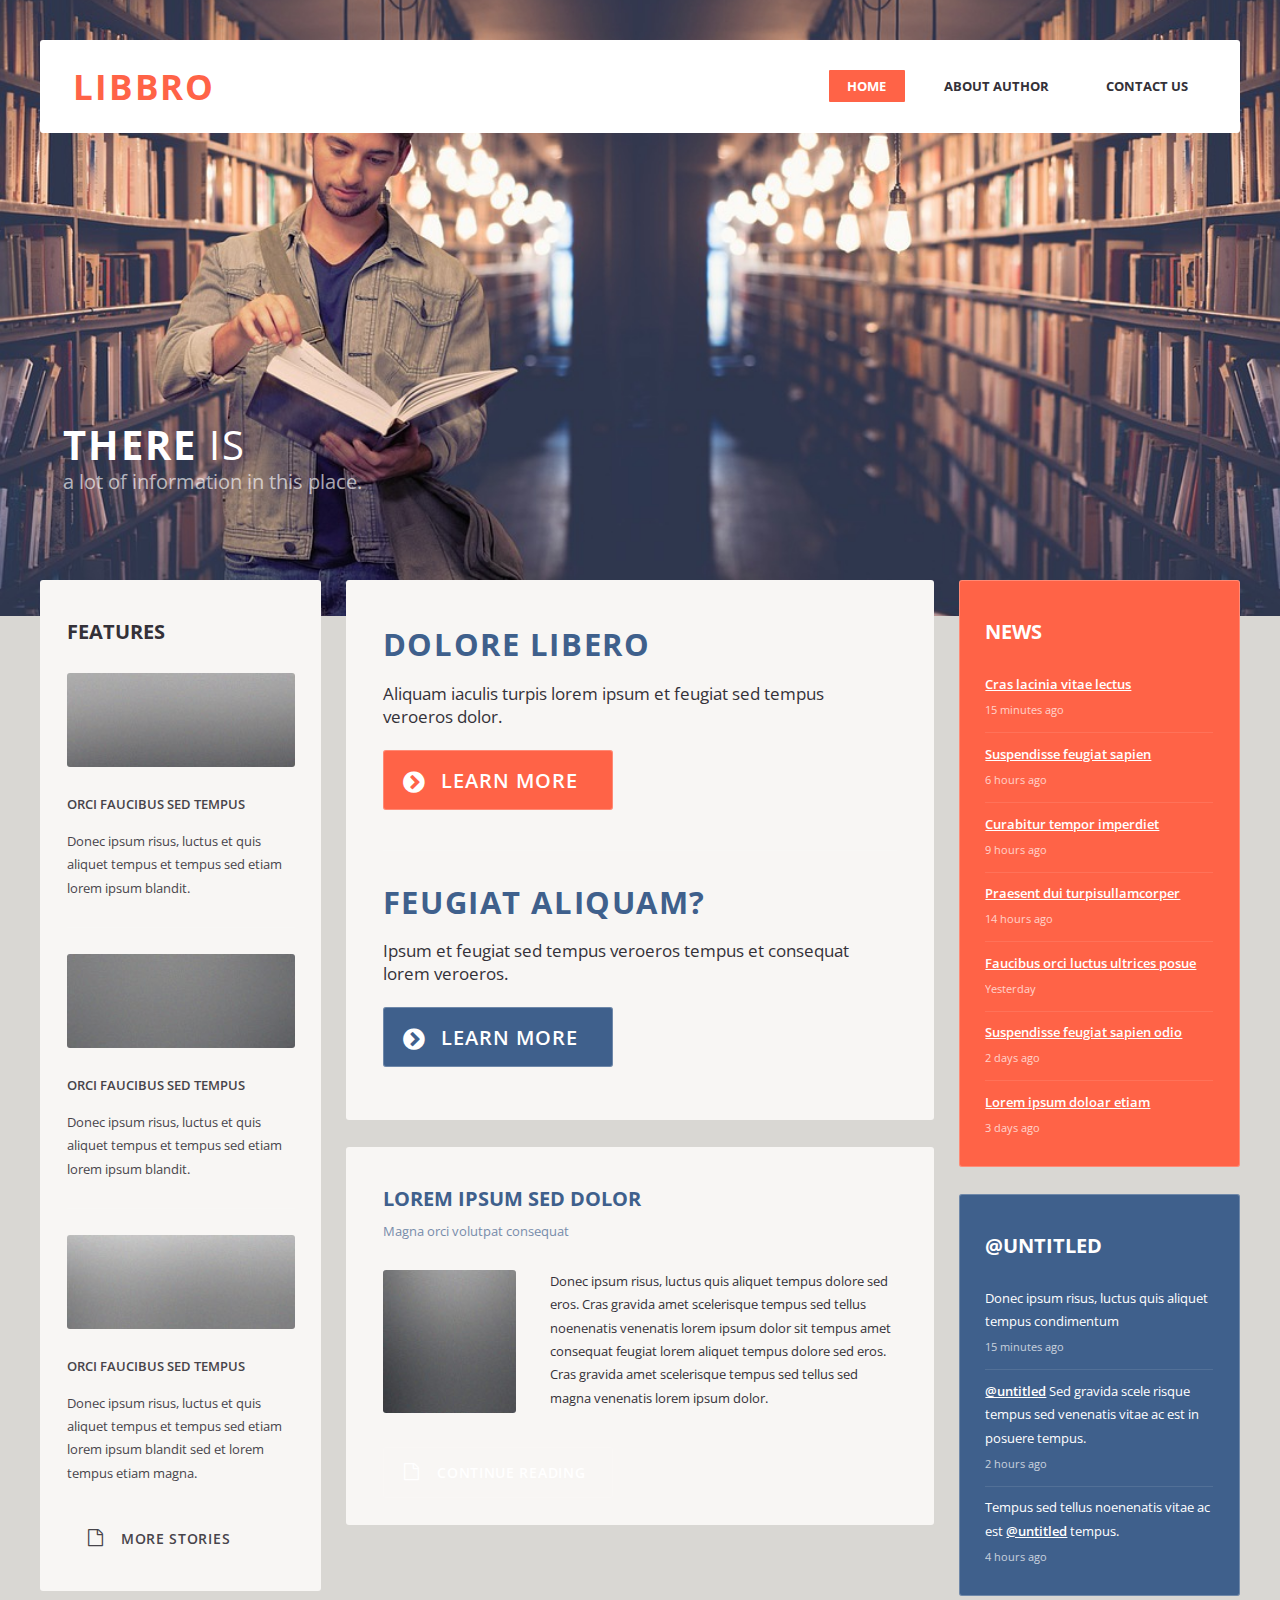
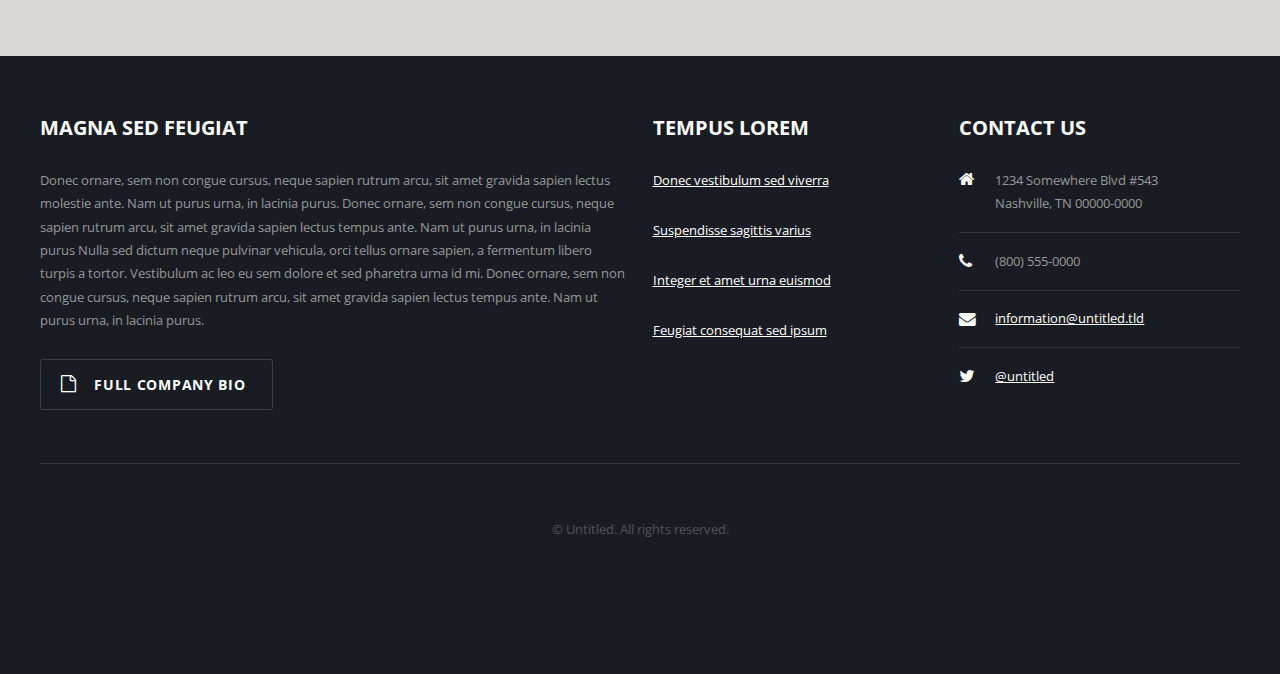
<file: index.html>
<!DOCTYPE HTML>
<!--
	Beyond by Pixelarity
	pixelarity.com @pixelarity
	License: pixelarity.com/license
-->
<html>
	<head>
		<title>LibBro</title>
		<meta charset="utf-8" />
		<meta name="viewport" content="width=device-width, initial-scale=1" />
		<!--[if lte IE 8]><script src="assets/js/ie/html5shiv.js"></script><![endif]-->
		<link rel="stylesheet" href="assets/css/main.css" />
		<!--[if lte IE 8]><link rel="stylesheet" href="assets/css/ie8.css" /><![endif]-->
	</head>
	<body class="homepage">
		<div id="page-wrapper">

			<!-- Header Wrapper -->
				<div id="header-wrapper">
					<div class="container">
						<div class="row">
							<div class="12u">

								<!-- Header -->
									<header id="header">

										<!-- Logo -->
											<h1><a href="index.html" id="logo">LibBro</a></h1>

										<!-- Nav -->
											<nav id="nav">
												<ul>
													<li class="current_page_item"><a href="index.html">Home</a></li>
													<li>
														<a href="about.html" class="arrow">About author</a></li>
													<li>
														<a href="contact.html" class="arrow">Contact us</a>
													</li>

									</header>

								<!-- Banner -->
									<div id="banner">
										<div class="caption">
											<h2>There <span> is</span></h2>
											<p>a lot of information in this place.</p>
										</div>
									</div>

							</div>
						</div>
					</div>
				</div>

			<!-- Main Wrapper -->
				<div id="main-wrapper">
					<div class="container">
						<div class="row">
							<div class="12u">
								<div id="main">
									<div class="row">
										<div class="3u 12u(mobile)">
										<div id="sidebar1">

											<section class="box features">
												<h2>Features</h2>
												<article>
													<a href="#" class="image full"><img src="images/pic02.jpg" alt="" /></a>
													<h3><a href="#">Orci faucibus sed tempus</a></h3>
													<p>Donec ipsum risus, luctus et quis aliquet tempus et tempus sed etiam lorem ipsum blandit.</p>
												</article>
												<article>
													<a href="#" class="image full"><img src="images/pic03.jpg" alt="" /></a>
													<h3><a href="#">Orci faucibus sed tempus</a></h3>
													<p>Donec ipsum risus, luctus et quis aliquet tempus et tempus sed etiam lorem ipsum blandit.</p>
												</article>
												<article>
													<a href="#" class="image full"><img src="images/pic04.jpg" alt="" /></a>
													<h3><a href="#">Orci faucibus sed tempus</a></h3>
													<p>Donec ipsum risus, luctus et quis aliquet tempus et tempus sed etiam lorem ipsum blandit
													sed et lorem tempus etiam magna.</p>
												</article>
												<a href="#" class="button icon fa-file-o">More Stories</a>
											</section>

										</div>

									</div>

										<div class="6u 12u(mobile)">



											
											<!-- Content -->
												<div id="content">

													<section class="box cta">
														<section>
															<h2>Dolore Libero</h2>
															<p>Aliquam iaculis turpis lorem ipsum et feugiat sed tempus veroeros dolor.</p>
															<a href="#" class="bigbutton style1 icon fa-chevron-circle-right">Learn More</a>
														</section>
														<section>
															<h2>Feugiat aliquam?</h2>
															<p>Ipsum et feugiat sed tempus veroeros tempus et consequat lorem veroeros.</p>
															<a href="#" class="bigbutton style2 icon fa-chevron-circle-right">Learn More</a>
														</section>
													</section>

													<article class="box post">
														<header>
															<h2>Lorem ipsum sed dolor</h2>
															<span class="byline">Magna orci volutpat consequat</span>
														</header>
														<a href="#" class="image left"><img src="images/pic01.jpg" alt="" /></a>
														<p>Donec ipsum risus, luctus quis aliquet tempus dolore sed eros. Cras gravida
														amet scelerisque tempus sed tellus noenenatis venenatis lorem ipsum dolor sit
														tempus amet consequat feugiat lorem aliquet tempus dolore sed eros. Cras gravida
														amet scelerisque tempus sed tellus sed magna venenatis lorem ipsum dolor.</p>
														<footer>
															<a href="#" class="button icon fa-file-o">Continue reading</a>
														</footer>
													</article>

												</div>

										</div>
										<div class="3u 12u(mobile)">

											<!-- Sidebar 1 -->
												<div id="sidebar2">

													<section class="box style1">
														<h2>News</h2>
														<ul class="style2">
															<li>
																<a href="#">Cras lacinia vitae lectus</a>
																<span class="timestamp">15 minutes ago</span>
															</li>
															<li>
																<a href="#">Suspendisse feugiat sapien</a>
																<span class="timestamp">6 hours ago</span>
															</li>
															<li>
																<a href="#">Curabitur tempor imperdiet</a>
																<span class="timestamp">9 hours ago</span>
															</li>
															<li>
																<a href="#">Praesent dui turpisullamcorper</a>
																<span class="timestamp">14 hours ago</span>
															</li>
															<li>
																<a href="#">Faucibus orci luctus ultrices posue</a>
																<span class="timestamp">Yesterday</span>
															</li>
															<li>
																<a href="#">Suspendisse feugiat sapien odio</a>
																<span class="timestamp">2 days ago</span>
															</li>
															<li>
																<a href="#">Lorem ipsum doloar etiam</a>
																<span class="timestamp">3 days ago</span>
															</li>
														</ul>
													</section>

													<section class="box style2">
														<h2>@untitled</h2>
														<ul class="style2">
															<li>
																<article>
																	<p>Donec ipsum risus, luctus quis aliquet tempus condimentum</p>
																	<span class="timestamp">15 minutes ago</span>
																</article>
															</li>
															<li>
																<article>
																	<p><a href="#">@untitled</a> Sed gravida scele risque tempus sed venenatis vitae ac est in posuere tempus.</p>
																	<span class="timestamp">2 hours ago</span>
																</article>
															</li>
															<li>
																<article>
																	<p>Tempus sed tellus noenenatis vitae ac est <a href="#">@untitled</a> tempus.</p>
																	<span class="timestamp">4 hours ago</span>
																</article>
															</li>
														</ul>
													</section>

												</div>

										</div>
									</div>
								</div>
							</div>
						</div>
					</div>
				</div>

			<!-- Footer Wrapper -->
				<div id="footer-wrapper">
					<div class="container">
						<div class="row">
							<div class="12u">

								<!-- Footer -->
									<footer id="footer">
										<div class="row">
											<div class="6u 12u(mobile)">

												<section>
													<h2>Magna sed feugiat</h2>
													<p>Donec ornare, sem non congue cursus, neque sapien rutrum arcu, sit amet
													gravida sapien lectus molestie ante. Nam ut purus urna, in lacinia purus.
													Donec ornare, sem non congue cursus, neque sapien rutrum arcu, sit amet
													gravida sapien lectus tempus ante. Nam ut purus urna, in lacinia purus
													Nulla sed dictum neque pulvinar vehicula, orci tellus ornare sapien, a fermentum
													libero turpis a tortor. Vestibulum ac leo eu sem dolore et sed pharetra urna id mi.
													Donec ornare, sem non congue cursus, neque sapien rutrum arcu, sit amet
													gravida sapien lectus tempus ante. Nam ut purus urna, in lacinia purus.</p>
													<a href="#" class="button icon fa-file-o">Full Company Bio</a>
												</section>

											</div>
											<div class="3u 12u(mobile)">

												<section>
													<h2>Tempus lorem</h2>
													<ul class="style3">
														<li>
															<a href="#">Donec vestibulum sed viverra</a>
														</li>
														<li>
															<a href="#">Suspendisse sagittis varius</a>
														</li>
														<li>
															<a href="#">Integer et amet urna euismod</a>
														</li>
														<li>
															<a href="#">Feugiat consequat sed ipsum</a>
														</li>
													</ul>
												</section>

											</div>
											<div class="3u 12u(mobile)">

												<section>
													<h2>Contact us</h2>
													<ul class="contact">
														<li class="icon fa-home">
															1234 Somewhere Blvd #543<br />
															Nashville, TN 00000-0000
														</li>
														<li class="icon fa-phone">
															(800) 555-0000
														</li>
														<li class="icon fa-envelope">
															<a href="#">information@untitled.tld</a>
														</li>
														<li class="icon fa-twitter">
															<a href="#">@untitled</a>
														</li>
													</ul>
												</section>

											</div>
										</div>
									</footer>

								<!-- Copyright -->
									<div id="copyright">
										&copy; Untitled. All rights reserved.
									</div>

							</div>
						</div>
					</div>
				</div>

		</div>

		<!-- Scripts -->
			<script src="assets/js/jquery.min.js"></script>
			<script src="assets/js/jquery.dropotron.min.js"></script>
			<script src="assets/js/skel.min.js"></script>
			<script src="assets/js/skel-viewport.min.js"></script>
			<script src="assets/js/util.js"></script>
			<!--[if lte IE 8]><script src="assets/js/ie/respond.min.js"></script><![endif]-->
			<script src="assets/js/main.js"></script>

	</body>
</html>
</file>
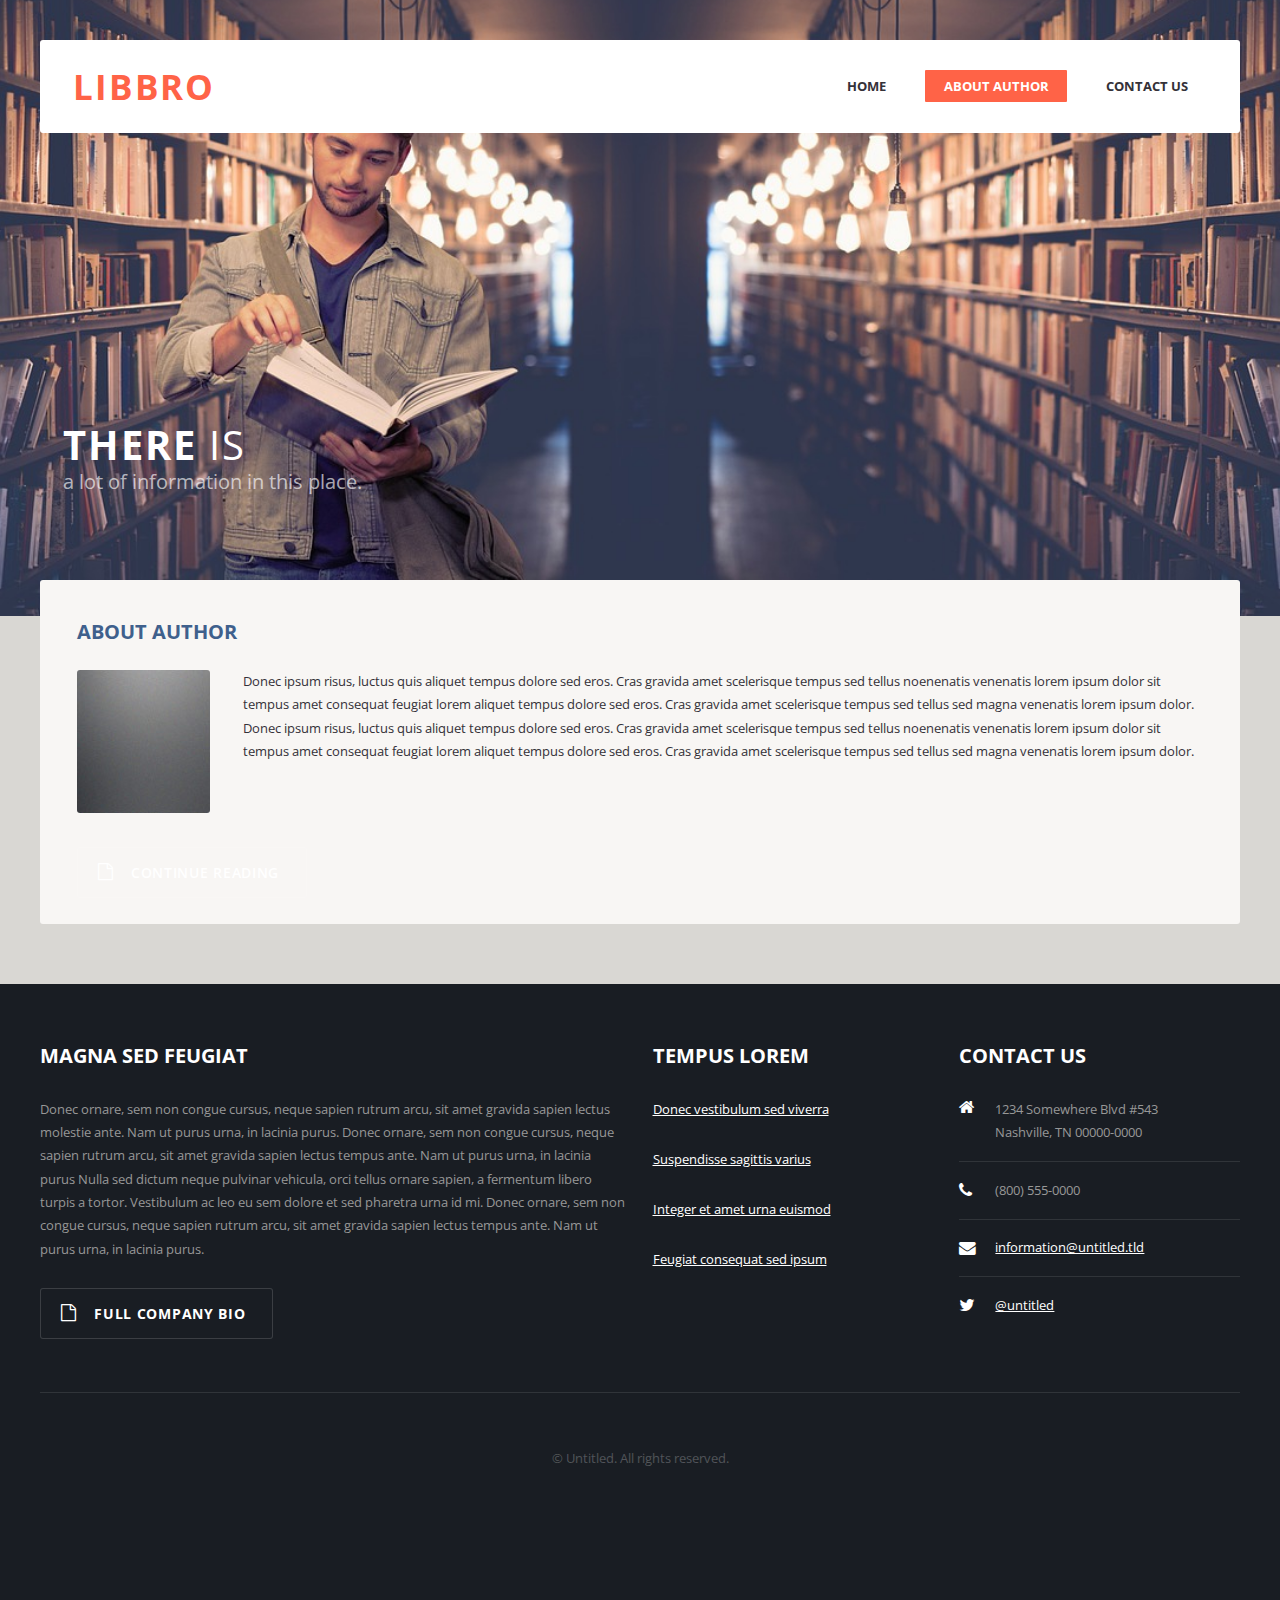
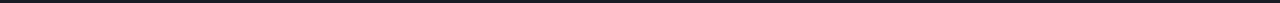
<file: about.html>
<!DOCTYPE HTML>
<!--
	Beyond by Pixelarity
	pixelarity.com @pixelarity
	License: pixelarity.com/license
-->
<html>
	<head>
		<title>LibBro</title>
		<meta charset="utf-8" />
		<meta name="viewport" content="width=device-width, initial-scale=1" />
		<!--[if lte IE 8]><script src="assets/js/ie/html5shiv.js"></script><![endif]-->
		<link rel="stylesheet" href="assets/css/main.css" />
		<!--[if lte IE 8]><link rel="stylesheet" href="assets/css/ie8.css" /><![endif]-->
	</head>
	<body class="homepage">
		<div id="page-wrapper">

			<!-- Header Wrapper -->
				<div id="header-wrapper">
					<div class="container">
						<div class="row">
							<div class="12u">

								<!-- Header -->
									<header id="header">

										<!-- Logo -->
											<h1><a href="index.html" id="logo">LibBro</a></h1>

										<!-- Nav -->
											<nav id="nav">
												<ul>
													<li><a href="index.html" class="arrow">Home</a></li>
													<li class="current_page_item">
														<a href="about.html">About author</a></li>
													<li>
														<a href="contact.html" class="arrow">Contact us</a>
													</li>
									</header>

								<!-- Banner -->
									<div id="banner">
										<div class="caption">
											<h2>There <span> is</span></h2>
											<p>a lot of information in this place.</p>
										</div>
									</div>

							</div>
						</div>
					</div>
				</div>

			<!-- Main Wrapper -->
				<div id="main-wrapper">
					<div class="container">
						<div class="row">
							<div class="12u">
								<div id="main">
									<div class="row">
											<!-- Content -->
												<div id="content">

	

													<article class="box post">
														<header>
															<h2>About author</h2>
														</header>
														<a href="#" class="image left"><img src="images/pic01.jpg" alt="" /></a>
														<p>Donec ipsum risus, luctus quis aliquet tempus dolore sed eros. Cras gravida
														amet scelerisque tempus sed tellus noenenatis venenatis lorem ipsum dolor sit
														tempus amet consequat feugiat lorem aliquet tempus dolore sed eros. Cras gravida
														amet scelerisque tempus sed tellus sed magna venenatis lorem ipsum dolor.
														Donec ipsum risus, luctus quis aliquet tempus dolore sed eros. Cras gravida
														amet scelerisque tempus sed tellus noenenatis venenatis lorem ipsum dolor sit
														tempus amet consequat feugiat lorem aliquet tempus dolore sed eros. Cras gravida
														amet scelerisque tempus sed tellus sed magna venenatis lorem ipsum dolor.</p>
														
														<footer>
															<a href="#" class="button icon fa-file-o">Continue reading</a>
														</footer>
													</article>
												</div>
										</div>
									</div>
								</div>
							</div>
						</div>
					</div>
				</div>

			<!-- Footer Wrapper -->
				<div id="footer-wrapper">
					<div class="container">
						<div class="row">
							<div class="12u">

								<!-- Footer -->
									<footer id="footer">
										<div class="row">
											<div class="6u 12u(mobile)">

												<section>
													<h2>Magna sed feugiat</h2>
													<p>Donec ornare, sem non congue cursus, neque sapien rutrum arcu, sit amet
													gravida sapien lectus molestie ante. Nam ut purus urna, in lacinia purus.
													Donec ornare, sem non congue cursus, neque sapien rutrum arcu, sit amet
													gravida sapien lectus tempus ante. Nam ut purus urna, in lacinia purus
													Nulla sed dictum neque pulvinar vehicula, orci tellus ornare sapien, a fermentum
													libero turpis a tortor. Vestibulum ac leo eu sem dolore et sed pharetra urna id mi.
													Donec ornare, sem non congue cursus, neque sapien rutrum arcu, sit amet
													gravida sapien lectus tempus ante. Nam ut purus urna, in lacinia purus.</p>
													<a href="#" class="button icon fa-file-o">Full Company Bio</a>
												</section>

											</div>
											<div class="3u 12u(mobile)">

												<section>
													<h2>Tempus lorem</h2>
													<ul class="style3">
														<li>
															<a href="#">Donec vestibulum sed viverra</a>
														</li>
														<li>
															<a href="#">Suspendisse sagittis varius</a>
														</li>
														<li>
															<a href="#">Integer et amet urna euismod</a>
														</li>
														<li>
															<a href="#">Feugiat consequat sed ipsum</a>
														</li>
													</ul>
												</section>

											</div>
											<div class="3u 12u(mobile)">

												<section>
													<h2>Contact us</h2>
													<ul class="contact">
														<li class="icon fa-home">
															1234 Somewhere Blvd #543<br />
															Nashville, TN 00000-0000
														</li>
														<li class="icon fa-phone">
															(800) 555-0000
														</li>
														<li class="icon fa-envelope">
															<a href="#">information@untitled.tld</a>
														</li>
														<li class="icon fa-twitter">
															<a href="#">@untitled</a>
														</li>
													</ul>
												</section>

											</div>
										</div>
									</footer>

								<!-- Copyright -->
									<div id="copyright">
										&copy; Untitled. All rights reserved.
									</div>

							</div>
						</div>
					</div>
				</div>

		</div>

		<!-- Scripts -->
			<script src="assets/js/jquery.min.js"></script>
			<script src="assets/js/jquery.dropotron.min.js"></script>
			<script src="assets/js/skel.min.js"></script>
			<script src="assets/js/skel-viewport.min.js"></script>
			<script src="assets/js/util.js"></script>
			<!--[if lte IE 8]><script src="assets/js/ie/respond.min.js"></script><![endif]-->
			<script src="assets/js/main.js"></script>

	</body>
</html>
</file>
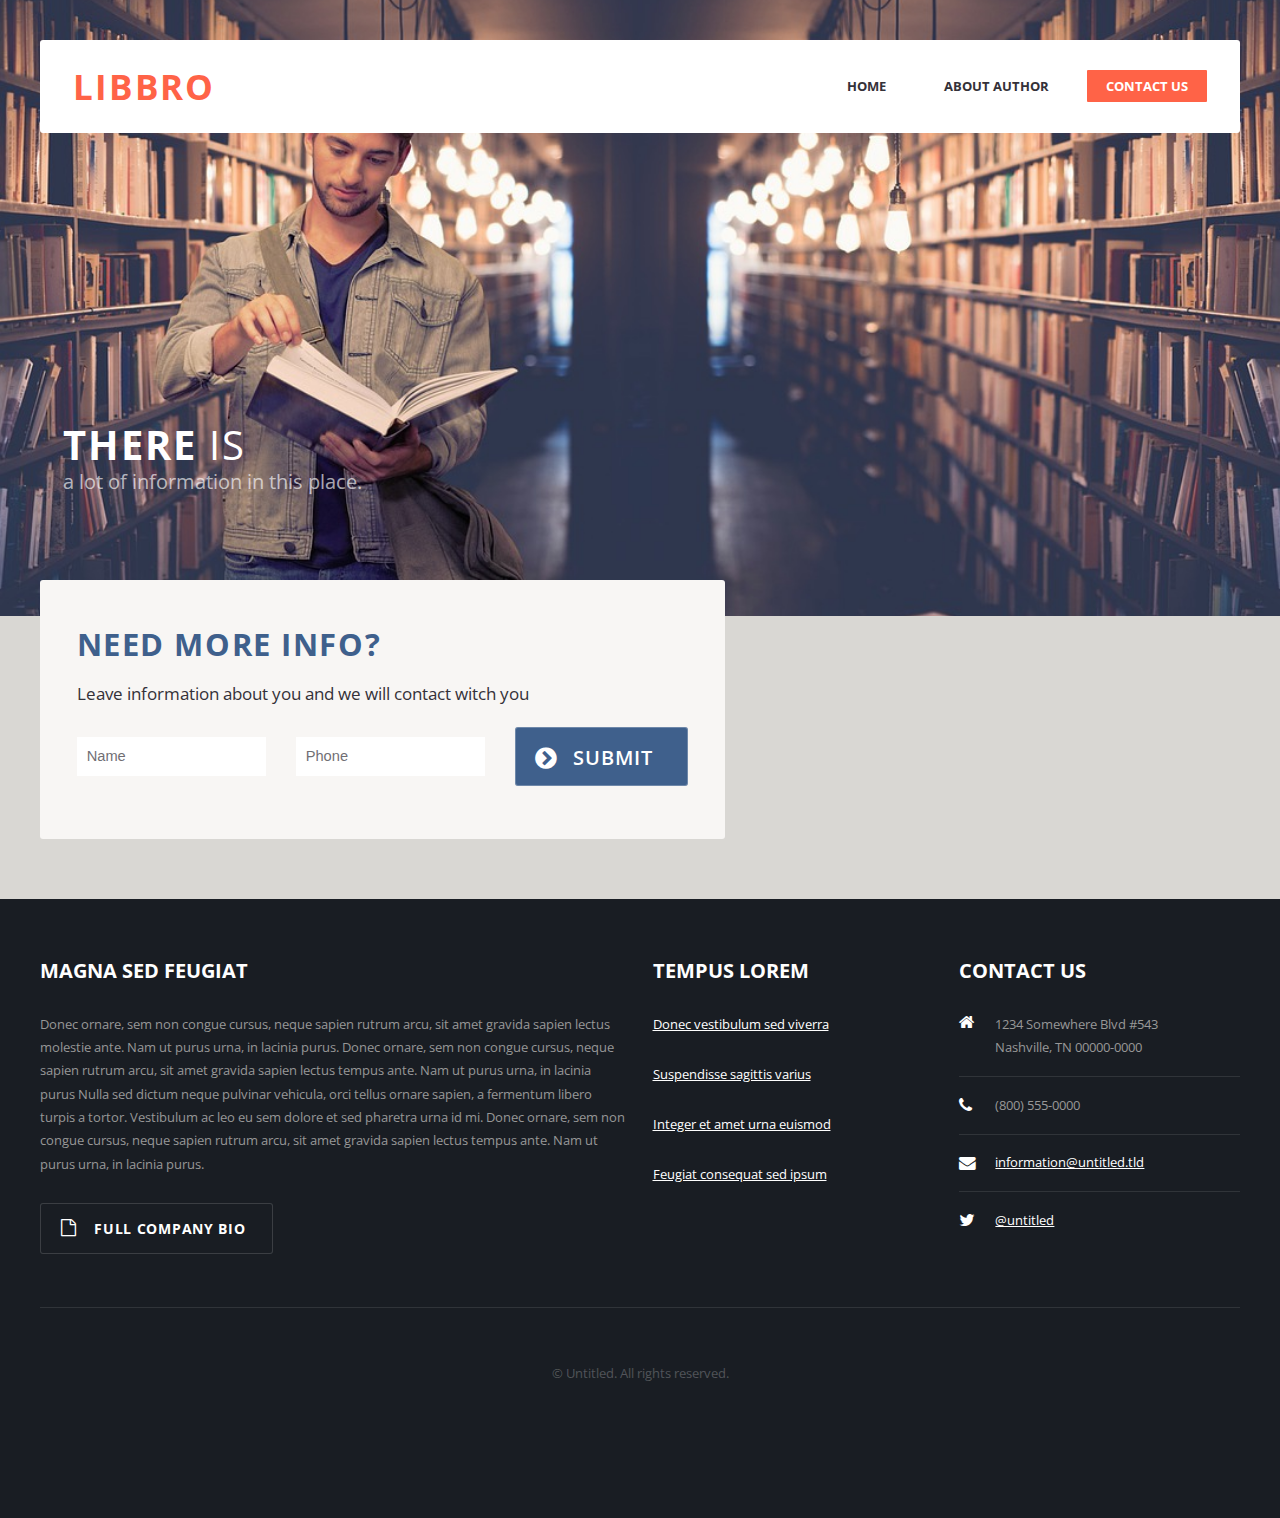
<file: contact.html>
<!DOCTYPE HTML>
<!--
	Beyond by Pixelarity
	pixelarity.com @pixelarity
	License: pixelarity.com/license
-->
<html>
	<head>
		<title>LibBro</title>
		<meta charset="utf-8" />
		<meta name="viewport" content="width=device-width, initial-scale=1" />
		<!--[if lte IE 8]><script src="assets/js/ie/html5shiv.js"></script><![endif]-->
		<link rel="stylesheet" href="assets/css/main.css" />
		<!--[if lte IE 8]><link rel="stylesheet" href="assets/css/ie8.css" /><![endif]-->
	</head>
	<body class="homepage">
		<div id="page-wrapper">

			<!-- Header Wrapper -->
				<div id="header-wrapper">
					<div class="container">
						<div class="row">
							<div class="12u">

								<!-- Header -->
									<header id="header">

										<!-- Logo -->
											<h1><a href="index.html" id="logo">LibBro</a></h1>

										<!-- Nav -->
											<nav id="nav">
												<ul>
													<li><a href="index.html"  class="arrow">Home</a></li>
													<li>
														<a href="about.html" class="arrow">About author</a></li>
													
													<li class="current_page_item">
														<a href="contact.html">Contact us</a>
													</li>
									</header>

								<!-- Banner -->
									<div id="banner">
										<div class="caption">
											<h2>There <span> is</span></h2>
											<p>a lot of information in this place.</p>
										</div>
									</div>

							</div>
						</div>
					</div>
				</div>

			<!-- Main Wrapper -->
				<div id="main-wrapper">
					<div class="container">
						<div class="row">
							<div class="12u">
								<div id="main">
									<div class="row">
											<!-- Content -->
												<div id="content">

													<section class="box cta">
														<form>
														<h2>Need more info?</h2>
														<p>
															Leave information about you and we will contact witch you</p>
														<div class="form-inner">
															<input type="text" placeholder="Name">
															<input type="text" placeholder="Phone">
															<a href="#" class="bigbutton style2 icon fa-chevron-circle-right">Submit</a>
														</div>
													</form>
												</section>
												</div>

										</div>
				
										</div>
									</div>
								</div>
							</div>
						</div>
					</div>
				</div>

			<!-- Footer Wrapper -->
				<div id="footer-wrapper">
					<div class="container">
						<div class="row">
							<div class="12u">

								<!-- Footer -->
									<footer id="footer">
										<div class="row">
											<div class="6u 12u(mobile)">

												<section>
													<h2>Magna sed feugiat</h2>
													<p>Donec ornare, sem non congue cursus, neque sapien rutrum arcu, sit amet
													gravida sapien lectus molestie ante. Nam ut purus urna, in lacinia purus.
													Donec ornare, sem non congue cursus, neque sapien rutrum arcu, sit amet
													gravida sapien lectus tempus ante. Nam ut purus urna, in lacinia purus
													Nulla sed dictum neque pulvinar vehicula, orci tellus ornare sapien, a fermentum
													libero turpis a tortor. Vestibulum ac leo eu sem dolore et sed pharetra urna id mi.
													Donec ornare, sem non congue cursus, neque sapien rutrum arcu, sit amet
													gravida sapien lectus tempus ante. Nam ut purus urna, in lacinia purus.</p>
													<a href="#" class="button icon fa-file-o">Full Company Bio</a>
												</section>

											</div>
											<div class="3u 12u(mobile)">

												<section>
													<h2>Tempus lorem</h2>
													<ul class="style3">
														<li>
															<a href="#">Donec vestibulum sed viverra</a>
														</li>
														<li>
															<a href="#">Suspendisse sagittis varius</a>
														</li>
														<li>
															<a href="#">Integer et amet urna euismod</a>
														</li>
														<li>
															<a href="#">Feugiat consequat sed ipsum</a>
														</li>
													</ul>
												</section>

											</div>
											<div class="3u 12u(mobile)">

												<section>
													<h2>Contact us</h2>
													<ul class="contact">
														<li class="icon fa-home">
															1234 Somewhere Blvd #543<br />
															Nashville, TN 00000-0000
														</li>
														<li class="icon fa-phone">
															(800) 555-0000
														</li>
														<li class="icon fa-envelope">
															<a href="#">information@untitled.tld</a>
														</li>
														<li class="icon fa-twitter">
															<a href="#">@untitled</a>
														</li>
													</ul>
												</section>

											</div>
										</div>
									</footer>

								<!-- Copyright -->
									<div id="copyright">
										&copy; Untitled. All rights reserved.
									</div>

							</div>
						</div>
					</div>
				</div>

		</div>

		<!-- Scripts -->
			<script src="assets/js/jquery.min.js"></script>
			<script src="assets/js/jquery.dropotron.min.js"></script>
			<script src="assets/js/skel.min.js"></script>
			<script src="assets/js/skel-viewport.min.js"></script>
			<script src="assets/js/util.js"></script>
			<!--[if lte IE 8]><script src="assets/js/ie/respond.min.js"></script><![endif]-->
			<script src="assets/js/main.js"></script>

	</body>
</html>
</file>
<file: assets/css/ie8.css>
/*
	Beyond by Pixelarity
	pixelarity.com @pixelarity
	License: pixelarity.com/license
*/

/* Basic */

	ul.style2 {
		margin-bottom: 0;
	}

	.button {
		border: solid 1px #666;
		-ms-behavior: url("assets/js/ie/PIE.htc");
	}

	.bigbutton {
		-ms-behavior: url("assets/js/ie/PIE.htc");
	}

	.box section, .box article {
		border: 0;
		padding: 0;
		margin: 0 0 2.5em 0;
	}

	.box.features .button {
		margin-top: 0;
	}

	.box.cta {
		padding-bottom: 0;
	}

		.box.cta section {
			padding-bottom: 2em;
			margin-bottom: 2em;
		}

/* Wrappers */

	#header-wrapper {
		-ms-behavior: url("assets/js/ie/backgroundsize.min.htc");
	}

	#main-wrapper {
		padding: 0 0 0.5em 0;
	}
</file>
<file: assets/css/main.css>
@import url("http://fonts.googleapis.com/css?family=Open+Sans:400,400italic,700");
@import url("font-awesome.min.css");

/*
	Beyond by Pixelarity
	pixelarity.com @pixelarity
	License: pixelarity.com/license
*/

/* Reset */

	html, body, div, span, applet, object, iframe, h1, h2, h3, h4, h5, h6, p, blockquote, pre, a, abbr, acronym, address, big, cite, code, del, dfn, em, img, ins, kbd, q, s, samp, small, strike, strong, sub, sup, tt, var, b, u, i, center, dl, dt, dd, ol, ul, li, fieldset, form, label, legend, table, caption, tbody, tfoot, thead, tr, th, td, article, aside, canvas, details, embed, figure, figcaption, footer, header, hgroup, menu, nav, output, ruby, section, summary, time, mark, audio, video {
		margin: 0;
		padding: 0;
		border: 0;
		font-size: 100%;
		font: inherit;
		vertical-align: baseline;
	}

	article, aside, details, figcaption, figure, footer, header, hgroup, menu, nav, section {
		display: block;
	}

	body {
		line-height: 1;
		
	}

	ol, ul {
		list-style: none;
	}

	blockquote, q {
		quotes: none;
	}

	blockquote:before, blockquote:after, q:before, q:after {
		content: '';
		content: none;
	}

	table {
		border-collapse: collapse;
		border-spacing: 0;
	}

	body {
		-webkit-text-size-adjust: none;
	}

/* Box Model */

	*, *:before, *:after {
		-moz-box-sizing: border-box;
		-webkit-box-sizing: border-box;
		box-sizing: border-box;
	}

/* Containers */

	.container {
		margin-left: auto;
		margin-right: auto;
	}

	.container.\31 25\25 {
		width: 100%;
		max-width: 1200px;
		min-width: 960px;
	}

	.container.\37 5\25 {
		width: 720px;
	}

	.container.\35 0\25 {
		width: 480px;
	}

	.container.\32 5\25 {
		width: 240px;
	}

	.container {
		width: 960px;
	}

	@media screen and (min-width: 737px) {

		.container.\31 25\25 {
			width: 100%;
			max-width: 1500px;
			min-width: 1200px;
		}

		.container.\37 5\25 {
			width: 900px;
		}

		.container.\35 0\25 {
			width: 600px;
		}

		.container.\32 5\25 {
			width: 300px;
		}

		.container {
			width: 1200px;
		}

	}

	@media screen and (min-width: 737px) and (max-width: 1200px) {

		.container.\31 25\25 {
			width: 100%;
			max-width: 1250px;
			min-width: 1000px;
		}

		.container.\37 5\25 {
			width: 750px;
		}

		.container.\35 0\25 {
			width: 500px;
		}

		.container.\32 5\25 {
			width: 250px;
		}

		.container {
			width: 1000px;
		}

	}

	@media screen and (max-width: 736px) {

		.container.\31 25\25 {
			width: 100%;
			max-width: 125%;
			min-width: 100%;
		}

		.container.\37 5\25 {
			width: 75%;
		}

		.container.\35 0\25 {
			width: 50%;
		}

		.container.\32 5\25 {
			width: 25%;
		}

		.container {
			width: 100% !important;
		}

	}

/* Grid */

	.row {
		border-bottom: solid 1px transparent;
		-moz-box-sizing: border-box;
		-webkit-box-sizing: border-box;
		box-sizing: border-box;
	}

	.row > * {
		float: left;
		-moz-box-sizing: border-box;
		-webkit-box-sizing: border-box;
		box-sizing: border-box;
	}

	.row:after, .row:before {
		content: '';
		display: block;
		clear: both;
		height: 0;
	}

	.row.uniform > * > :first-child {
		margin-top: 0;
	}

	.row.uniform > * > :last-child {
		margin-bottom: 0;
	}

	.row.\30 \25 > * {
		padding: 0 0 0 0px;
	}

	.row.\30 \25 {
		margin: 0 0 -1px 0px;
	}

	.row.uniform.\30 \25 > * {
		padding: 0px 0 0 0px;
	}

	.row.uniform.\30 \25 {
		margin: 0px 0 -1px 0px;
	}

	.row > * {
		padding: 0 0 0 40px;
	}

	.row {
		margin: 0 0 -1px -40px;
	}

	.row.uniform > * {
		padding: 40px 0 0 40px;
	}

	.row.uniform {
		margin: -40px 0 -1px -40px;
	}

	.row.\32 00\25 > * {
		padding: 0 0 0 80px;
	}

	.row.\32 00\25 {
		margin: 0 0 -1px -80px;
	}

	.row.uniform.\32 00\25 > * {
		padding: 80px 0 0 80px;
	}

	.row.uniform.\32 00\25 {
		margin: -80px 0 -1px -80px;
	}

	.row.\31 50\25 > * {
		padding: 0 0 0 60px;
	}

	.row.\31 50\25 {
		margin: 0 0 -1px -60px;
	}

	.row.uniform.\31 50\25 > * {
		padding: 60px 0 0 60px;
	}

	.row.uniform.\31 50\25 {
		margin: -60px 0 -1px -60px;
	}

	.row.\35 0\25 > * {
		padding: 0 0 0 20px;
	}

	.row.\35 0\25 {
		margin: 0 0 -1px -20px;
	}

	.row.uniform.\35 0\25 > * {
		padding: 20px 0 0 20px;
	}

	.row.uniform.\35 0\25 {
		margin: -20px 0 -1px -20px;
	}

	.row.\32 5\25 > * {
		padding: 0 0 0 10px;
	}

	.row.\32 5\25 {
		margin: 0 0 -1px -10px;
	}

	.row.uniform.\32 5\25 > * {
		padding: 10px 0 0 10px;
	}

	.row.uniform.\32 5\25 {
		margin: -10px 0 -1px -10px;
	}

	.\31 2u, .\31 2u\24 {
		width: 100%;
		clear: none;
		margin-left: 0;
	}

	.\31 1u, .\31 1u\24 {
		width: 91.6666666667%;
		clear: none;
		margin-left: 0;
	}

	.\31 0u, .\31 0u\24 {
		width: 83.3333333333%;
		clear: none;
		margin-left: 0;
	}

	.\39 u, .\39 u\24 {
		width: 75%;
		clear: none;
		margin-left: 0;
	}

	.\38 u, .\38 u\24 {
		width: 66.6666666667%;
		clear: none;
		margin-left: 0;
	}

	.\37 u, .\37 u\24 {
		width: 58.3333333333%;
		clear: none;
		margin-left: 0;
	}

	.\36 u, .\36 u\24 {
		width: 50%;
		clear: none;
		margin-left: 0;
	}

	.\35 u, .\35 u\24 {
		width: 41.6666666667%;
		clear: none;
		margin-left: 0;
	}

	.\34 u, .\34 u\24 {
		width: 33.3333333333%;
		clear: none;
		margin-left: 0;
	}

	.\33 u, .\33 u\24 {
		width: 25%;
		clear: none;
		margin-left: 0;
	}

	.\32 u, .\32 u\24 {
		width: 16.6666666667%;
		clear: none;
		margin-left: 0;
	}

	.\31 u, .\31 u\24 {
		width: 8.3333333333%;
		clear: none;
		margin-left: 0;
	}

	.\31 2u\24 + *,
	.\31 1u\24 + *,
	.\31 0u\24 + *,
	.\39 u\24 + *,
	.\38 u\24 + *,
	.\37 u\24 + *,
	.\36 u\24 + *,
	.\35 u\24 + *,
	.\34 u\24 + *,
	.\33 u\24 + *,
	.\32 u\24 + *,
	.\31 u\24 + * {
		clear: left;
	}

	.\-11u {
		margin-left: 91.66667%;
	}

	.\-10u {
		margin-left: 83.33333%;
	}

	.\-9u {
		margin-left: 75%;
	}

	.\-8u {
		margin-left: 66.66667%;
	}

	.\-7u {
		margin-left: 58.33333%;
	}

	.\-6u {
		margin-left: 50%;
	}

	.\-5u {
		margin-left: 41.66667%;
	}

	.\-4u {
		margin-left: 33.33333%;
	}

	.\-3u {
		margin-left: 25%;
	}

	.\-2u {
		margin-left: 16.66667%;
	}

	.\-1u {
		margin-left: 8.33333%;
	}

	@media screen and (min-width: 737px) {

		.row > * {
			padding: 25px 0 0 25px;
		}

		.row {
			margin: -25px 0 -1px -25px;
		}

		.row.uniform > * {
			padding: 25px 0 0 25px;
		}

		.row.uniform {
			margin: -25px 0 -1px -25px;
		}

		.row.\32 00\25 > * {
			padding: 50px 0 0 50px;
		}

		.row.\32 00\25 {
			margin: -50px 0 -1px -50px;
		}

		.row.uniform.\32 00\25 > * {
			padding: 50px 0 0 50px;
		}

		.row.uniform.\32 00\25 {
			margin: -50px 0 -1px -50px;
		}

		.row.\31 50\25 > * {
			padding: 37.5px 0 0 37.5px;
		}

		.row.\31 50\25 {
			margin: -37.5px 0 -1px -37.5px;
		}

		.row.uniform.\31 50\25 > * {
			padding: 37.5px 0 0 37.5px;
		}

		.row.uniform.\31 50\25 {
			margin: -37.5px 0 -1px -37.5px;
		}

		.row.\35 0\25 > * {
			padding: 12.5px 0 0 12.5px;
		}

		.row.\35 0\25 {
			margin: -12.5px 0 -1px -12.5px;
		}

		.row.uniform.\35 0\25 > * {
			padding: 12.5px 0 0 12.5px;
		}

		.row.uniform.\35 0\25 {
			margin: -12.5px 0 -1px -12.5px;
		}

		.row.\32 5\25 > * {
			padding: 6.25px 0 0 6.25px;
		}

		.row.\32 5\25 {
			margin: -6.25px 0 -1px -6.25px;
		}

		.row.uniform.\32 5\25 > * {
			padding: 6.25px 0 0 6.25px;
		}

		.row.uniform.\32 5\25 {
			margin: -6.25px 0 -1px -6.25px;
		}

		.\31 2u\28desktop\29, .\31 2u\24\28desktop\29 {
			width: 100%;
			clear: none;
			margin-left: 0;
		}

		.\31 1u\28desktop\29, .\31 1u\24\28desktop\29 {
			width: 91.6666666667%;
			clear: none;
			margin-left: 0;
		}

		.\31 0u\28desktop\29, .\31 0u\24\28desktop\29 {
			width: 83.3333333333%;
			clear: none;
			margin-left: 0;
		}

		.\39 u\28desktop\29, .\39 u\24\28desktop\29 {
			width: 75%;
			clear: none;
			margin-left: 0;
		}

		.\38 u\28desktop\29, .\38 u\24\28desktop\29 {
			width: 66.6666666667%;
			clear: none;
			margin-left: 0;
		}

		.\37 u\28desktop\29, .\37 u\24\28desktop\29 {
			width: 58.3333333333%;
			clear: none;
			margin-left: 0;
		}

		.\36 u\28desktop\29, .\36 u\24\28desktop\29 {
			width: 50%;
			clear: none;
			margin-left: 0;
		}

		.\35 u\28desktop\29, .\35 u\24\28desktop\29 {
			width: 41.6666666667%;
			clear: none;
			margin-left: 0;
		}

		.\34 u\28desktop\29, .\34 u\24\28desktop\29 {
			width: 33.3333333333%;
			clear: none;
			margin-left: 0;
		}

		.\33 u\28desktop\29, .\33 u\24\28desktop\29 {
			width: 25%;
			clear: none;
			margin-left: 0;
		}

		.\32 u\28desktop\29, .\32 u\24\28desktop\29 {
			width: 16.6666666667%;
			clear: none;
			margin-left: 0;
		}

		.\31 u\28desktop\29, .\31 u\24\28desktop\29 {
			width: 8.3333333333%;
			clear: none;
			margin-left: 0;
		}

		.\31 2u\24\28desktop\29 + *,
		.\31 1u\24\28desktop\29 + *,
		.\31 0u\24\28desktop\29 + *,
		.\39 u\24\28desktop\29 + *,
		.\38 u\24\28desktop\29 + *,
		.\37 u\24\28desktop\29 + *,
		.\36 u\24\28desktop\29 + *,
		.\35 u\24\28desktop\29 + *,
		.\34 u\24\28desktop\29 + *,
		.\33 u\24\28desktop\29 + *,
		.\32 u\24\28desktop\29 + *,
		.\31 u\24\28desktop\29 + * {
			clear: left;
		}

		.\-11u\28desktop\29 {
			margin-left: 91.66667%;
		}

		.\-10u\28desktop\29 {
			margin-left: 83.33333%;
		}

		.\-9u\28desktop\29 {
			margin-left: 75%;
		}

		.\-8u\28desktop\29 {
			margin-left: 66.66667%;
		}

		.\-7u\28desktop\29 {
			margin-left: 58.33333%;
		}

		.\-6u\28desktop\29 {
			margin-left: 50%;
		}

		.\-5u\28desktop\29 {
			margin-left: 41.66667%;
		}

		.\-4u\28desktop\29 {
			margin-left: 33.33333%;
		}

		.\-3u\28desktop\29 {
			margin-left: 25%;
		}

		.\-2u\28desktop\29 {
			margin-left: 16.66667%;
		}

		.\-1u\28desktop\29 {
			margin-left: 8.33333%;
		}

	}

	@media screen and (min-width: 737px) and (max-width: 1200px) {

		.row > * {
			padding: 20px 0 0 20px;
		}

		.row {
			margin: -20px 0 -1px -20px;
		}

		.row.uniform > * {
			padding: 20px 0 0 20px;
		}

		.row.uniform {
			margin: -20px 0 -1px -20px;
		}

		.row.\32 00\25 > * {
			padding: 40px 0 0 40px;
		}

		.row.\32 00\25 {
			margin: -40px 0 -1px -40px;
		}

		.row.uniform.\32 00\25 > * {
			padding: 40px 0 0 40px;
		}

		.row.uniform.\32 00\25 {
			margin: -40px 0 -1px -40px;
		}

		.row.\31 50\25 > * {
			padding: 30px 0 0 30px;
		}

		.row.\31 50\25 {
			margin: -30px 0 -1px -30px;
		}

		.row.uniform.\31 50\25 > * {
			padding: 30px 0 0 30px;
		}

		.row.uniform.\31 50\25 {
			margin: -30px 0 -1px -30px;
		}

		.row.\35 0\25 > * {
			padding: 10px 0 0 10px;
		}

		.row.\35 0\25 {
			margin: -10px 0 -1px -10px;
		}

		.row.uniform.\35 0\25 > * {
			padding: 10px 0 0 10px;
		}

		.row.uniform.\35 0\25 {
			margin: -10px 0 -1px -10px;
		}

		.row.\32 5\25 > * {
			padding: 5px 0 0 5px;
		}

		.row.\32 5\25 {
			margin: -5px 0 -1px -5px;
		}

		.row.uniform.\32 5\25 > * {
			padding: 5px 0 0 5px;
		}

		.row.uniform.\32 5\25 {
			margin: -5px 0 -1px -5px;
		}

		.\31 2u\28tablet\29, .\31 2u\24\28tablet\29 {
			width: 100%;
			clear: none;
			margin-left: 0;
		}

		.\31 1u\28tablet\29, .\31 1u\24\28tablet\29 {
			width: 91.6666666667%;
			clear: none;
			margin-left: 0;
		}

		.\31 0u\28tablet\29, .\31 0u\24\28tablet\29 {
			width: 83.3333333333%;
			clear: none;
			margin-left: 0;
		}

		.\39 u\28tablet\29, .\39 u\24\28tablet\29 {
			width: 75%;
			clear: none;
			margin-left: 0;
		}

		.\38 u\28tablet\29, .\38 u\24\28tablet\29 {
			width: 66.6666666667%;
			clear: none;
			margin-left: 0;
		}

		.\37 u\28tablet\29, .\37 u\24\28tablet\29 {
			width: 58.3333333333%;
			clear: none;
			margin-left: 0;
		}

		.\36 u\28tablet\29, .\36 u\24\28tablet\29 {
			width: 50%;
			clear: none;
			margin-left: 0;
		}

		.\35 u\28tablet\29, .\35 u\24\28tablet\29 {
			width: 41.6666666667%;
			clear: none;
			margin-left: 0;
		}

		.\34 u\28tablet\29, .\34 u\24\28tablet\29 {
			width: 33.3333333333%;
			clear: none;
			margin-left: 0;
		}

		.\33 u\28tablet\29, .\33 u\24\28tablet\29 {
			width: 25%;
			clear: none;
			margin-left: 0;
		}

		.\32 u\28tablet\29, .\32 u\24\28tablet\29 {
			width: 16.6666666667%;
			clear: none;
			margin-left: 0;
		}

		.\31 u\28tablet\29, .\31 u\24\28tablet\29 {
			width: 8.3333333333%;
			clear: none;
			margin-left: 0;
		}

		.\31 2u\24\28tablet\29 + *,
		.\31 1u\24\28tablet\29 + *,
		.\31 0u\24\28tablet\29 + *,
		.\39 u\24\28tablet\29 + *,
		.\38 u\24\28tablet\29 + *,
		.\37 u\24\28tablet\29 + *,
		.\36 u\24\28tablet\29 + *,
		.\35 u\24\28tablet\29 + *,
		.\34 u\24\28tablet\29 + *,
		.\33 u\24\28tablet\29 + *,
		.\32 u\24\28tablet\29 + *,
		.\31 u\24\28tablet\29 + * {
			clear: left;
		}

		.\-11u\28tablet\29 {
			margin-left: 91.66667%;
		}

		.\-10u\28tablet\29 {
			margin-left: 83.33333%;
		}

		.\-9u\28tablet\29 {
			margin-left: 75%;
		}

		.\-8u\28tablet\29 {
			margin-left: 66.66667%;
		}

		.\-7u\28tablet\29 {
			margin-left: 58.33333%;
		}

		.\-6u\28tablet\29 {
			margin-left: 50%;
		}

		.\-5u\28tablet\29 {
			margin-left: 41.66667%;
		}

		.\-4u\28tablet\29 {
			margin-left: 33.33333%;
		}

		.\-3u\28tablet\29 {
			margin-left: 25%;
		}

		.\-2u\28tablet\29 {
			margin-left: 16.66667%;
		}

		.\-1u\28tablet\29 {
			margin-left: 8.33333%;
		}

	}

	@media screen and (max-width: 736px) {

		.row > * {
			padding: 15px 0 0 15px;
		}

		.row {
			margin: -15px 0 -1px -15px;
		}

		.row.uniform > * {
			padding: 15px 0 0 15px;
		}

		.row.uniform {
			margin: -15px 0 -1px -15px;
		}

		.row.\32 00\25 > * {
			padding: 30px 0 0 30px;
		}

		.row.\32 00\25 {
			margin: -30px 0 -1px -30px;
		}

		.row.uniform.\32 00\25 > * {
			padding: 30px 0 0 30px;
		}

		.row.uniform.\32 00\25 {
			margin: -30px 0 -1px -30px;
		}

		.row.\31 50\25 > * {
			padding: 22.5px 0 0 22.5px;
		}

		.row.\31 50\25 {
			margin: -22.5px 0 -1px -22.5px;
		}

		.row.uniform.\31 50\25 > * {
			padding: 22.5px 0 0 22.5px;
		}

		.row.uniform.\31 50\25 {
			margin: -22.5px 0 -1px -22.5px;
		}

		.row.\35 0\25 > * {
			padding: 7.5px 0 0 7.5px;
		}

		.row.\35 0\25 {
			margin: -7.5px 0 -1px -7.5px;
		}

		.row.uniform.\35 0\25 > * {
			padding: 7.5px 0 0 7.5px;
		}

		.row.uniform.\35 0\25 {
			margin: -7.5px 0 -1px -7.5px;
		}

		.row.\32 5\25 > * {
			padding: 3.75px 0 0 3.75px;
		}

		.row.\32 5\25 {
			margin: -3.75px 0 -1px -3.75px;
		}

		.row.uniform.\32 5\25 > * {
			padding: 3.75px 0 0 3.75px;
		}

		.row.uniform.\32 5\25 {
			margin: -3.75px 0 -1px -3.75px;
		}

		.\31 2u\28mobile\29, .\31 2u\24\28mobile\29 {
			width: 100%;
			clear: none;
			margin-left: 0;
		}

		.\31 1u\28mobile\29, .\31 1u\24\28mobile\29 {
			width: 91.6666666667%;
			clear: none;
			margin-left: 0;
		}

		.\31 0u\28mobile\29, .\31 0u\24\28mobile\29 {
			width: 83.3333333333%;
			clear: none;
			margin-left: 0;
		}

		.\39 u\28mobile\29, .\39 u\24\28mobile\29 {
			width: 75%;
			clear: none;
			margin-left: 0;
		}

		.\38 u\28mobile\29, .\38 u\24\28mobile\29 {
			width: 66.6666666667%;
			clear: none;
			margin-left: 0;
		}

		.\37 u\28mobile\29, .\37 u\24\28mobile\29 {
			width: 58.3333333333%;
			clear: none;
			margin-left: 0;
		}

		.\36 u\28mobile\29, .\36 u\24\28mobile\29 {
			width: 50%;
			clear: none;
			margin-left: 0;
		}

		.\35 u\28mobile\29, .\35 u\24\28mobile\29 {
			width: 41.6666666667%;
			clear: none;
			margin-left: 0;
		}

		.\34 u\28mobile\29, .\34 u\24\28mobile\29 {
			width: 33.3333333333%;
			clear: none;
			margin-left: 0;
		}

		.\33 u\28mobile\29, .\33 u\24\28mobile\29 {
			width: 25%;
			clear: none;
			margin-left: 0;
		}

		.\32 u\28mobile\29, .\32 u\24\28mobile\29 {
			width: 16.6666666667%;
			clear: none;
			margin-left: 0;
		}

		.\31 u\28mobile\29, .\31 u\24\28mobile\29 {
			width: 8.3333333333%;
			clear: none;
			margin-left: 0;
		}

		.\31 2u\24\28mobile\29 + *,
		.\31 1u\24\28mobile\29 + *,
		.\31 0u\24\28mobile\29 + *,
		.\39 u\24\28mobile\29 + *,
		.\38 u\24\28mobile\29 + *,
		.\37 u\24\28mobile\29 + *,
		.\36 u\24\28mobile\29 + *,
		.\35 u\24\28mobile\29 + *,
		.\34 u\24\28mobile\29 + *,
		.\33 u\24\28mobile\29 + *,
		.\32 u\24\28mobile\29 + *,
		.\31 u\24\28mobile\29 + * {
			clear: left;
		}

		.\-11u\28mobile\29 {
			margin-left: 91.66667%;
		}

		.\-10u\28mobile\29 {
			margin-left: 83.33333%;
		}

		.\-9u\28mobile\29 {
			margin-left: 75%;
		}

		.\-8u\28mobile\29 {
			margin-left: 66.66667%;
		}

		.\-7u\28mobile\29 {
			margin-left: 58.33333%;
		}

		.\-6u\28mobile\29 {
			margin-left: 50%;
		}

		.\-5u\28mobile\29 {
			margin-left: 41.66667%;
		}

		.\-4u\28mobile\29 {
			margin-left: 33.33333%;
		}

		.\-3u\28mobile\29 {
			margin-left: 25%;
		}

		.\-2u\28mobile\29 {
			margin-left: 16.66667%;
		}

		.\-1u\28mobile\29 {
			margin-left: 8.33333%;
		}

	}

/* Basic */

	body {
		background: #191d23;
		color: #979797;
		font-family: 'Open Sans', sans-serif;
		font-weight: 400;
	}

	a {
		color: #fff;
		text-decoration: underline;
	}

	strong {
		font-weight: 700;
	}

	h1, h2, h3, h4, h5, h6 {
		font-weight: 700;
		color: #fff;
		text-transform: uppercase;
	}

		h1 a, h2 a, h3 a, h4 a, h5 a, h6 a {
			text-decoration: none;
			color: #fff;
		}

		h1 span, h2 span, h3 span, h4 span, h5 span, h6 span {
			font-weight: 400;
		}

	h2 {
		font-size: 1.5em;
		margin: 0 0 1.5em 0;
	}

	h3 {
		font-size: 1em;
		margin: 0 0 1em 0;
	}

	a:hover {
		text-decoration: none;
	}

	form input, form select, form textarea {
		-webkit-appearance: none;
	}

	br.clear {
		clear: both;
	}

	p, ul, ol, dl, table, section, article {
		margin-bottom: 2em;
	}

	section > :last-child, section:last-child, article > :last-child, article:last-child {
		margin-bottom: 0;
	}

	.image {
		display: inline-block;
	}

		.image img {
			display: block;
			width: 100%;
			border-radius: 3px;
		}

		.image.full {
			display: block;
			width: 100%;
			margin: 0 0 2em 0;
		}

		.image.left {
			float: left;
			margin: 0em 2.5em 2.5em 0;
		}

	ul.style1 {
		list-style: disc;
		padding-left: 1em;
	}

	ul.style2 p {
		margin-bottom: 0;
	}

	ul.style2 li {
		border-top: solid 1px rgba(255, 255, 255, 0.1);
		padding-top: 0.725em;
		margin-top: 0.725em;
	}

		ul.style2 li:first-child {
			border-top: 0;
			padding-top: 0;
			margin-top: 0;
		}

	ul.style3 p {
		margin-bottom: 0;
	}

	ul.style3 li {
		position: relative;
		/* border-top: solid 1px rgba(255, 255, 255, 0.1); */
		padding: 0.5em 0 0 0;
		margin-top: 1.5em;
	}

		ul.style3 li:first-child {
			border-top: 0;
			padding-top: 0;
			margin-top: 0;
		}

	ul.contact p {
		margin-bottom: 0;
	}

	ul.contact li {
		position: relative;
		border-top: solid 1px rgba(255, 255, 255, 0.1);
		padding: 1.25em 0 0 2.75em;
		margin-top: 1.25em;
	}

		ul.contact li:before {
			position: absolute;
			left: 0;
			top: 1.2em;
			color: #fff;
		}

		ul.contact li:first-child {
			border-top: 0;
			padding-top: 0;
			margin-top: 0;
		}

			ul.contact li:first-child:before {
				top: 0.1em;
			}

	.timestamp {
		font-size: 0.8em;
		display: block;
		opacity: 0.5;
		margin: 0.25em 0 0 0;
	}

	.button {
		-moz-transition: background-color .25s ease-in-out;
		-webkit-transition: background-color .25s ease-in-out;
		-ms-transition: background-color .25s ease-in-out;
		transition: background-color .25s ease-in-out;
		position: relative;
		display: inline-block;
		color: #fff;
		border-radius: 3px;
		box-shadow: inset 0px 0px 0px 1px rgba(255, 255, 255, 0.15);
		padding: 1em 2em 1em 1.5em;
		text-decoration: none;
		font-weight: 700;
		font-size: 1.05em;
		text-transform: uppercase;
		letter-spacing: 0.05em;
	}

		.button:hover {
			background: rgba(255, 255, 255, 0.05);
		}

		.button:before {
			margin-right: 1em;
		}

	.bigbutton {
		-moz-transition: background-color .25s ease-in-out;
		-webkit-transition: background-color .25s ease-in-out;
		-ms-transition: background-color .25s ease-in-out;
		transition: background-color .25s ease-in-out;
		position: relative;
		display: inline-block;
		background: #32353a;
		color: #fff;
		border-radius: 3px;
		box-shadow: inset 0px 0px 0px 1px rgba(255, 255, 255, 0.25);
		padding: 0.85em 1.75em 0.85em 1em;
		text-decoration: none;
		font-weight: 700;
		font-size: 1.5em;
		text-transform: uppercase;
		letter-spacing: 0.05em;
	}

		.bigbutton:hover {
			background: #2d3238;
		}

		.bigbutton:before {
			position: relative;
			top: 0.1em;
			margin-right: 0.65em;
		}

		.bigbutton.style1 {
			background: tomato;
		}

			.bigbutton.style1:hover {
				background: #E7624E;
			}

		.bigbutton.style2 {
			background: #3F608C;
		}

			.bigbutton.style2:hover {
				background: #4F709C;
			}

	.box {
		background: #2c2f34;
		background:#f8f6f4;
		border-radius: 3px;
		padding: 3em 2em 2em 2em;
		overflow: hidden;
	}

		.box header {
			margin-bottom: 2em;
		}

			.box header h2 {
				margin-bottom: 0.5em;
			}

		.box footer {
			clear: both;
		}

		.box section, .box article {
			border-bottom: solid 1px rgba(255, 255, 255, 0.1);
			padding-bottom: 2em;
			margin-bottom: 2em;
		}

			.box section:last-of-type, .box article:last-of-type {
				border-bottom: 0 !important;
				margin-bottom: 0 !important;
				padding-bottom: 0 !important;
			}

		.box.style1 {
			box-shadow: inset 0px 0px 0px 1px rgba(255, 255, 255, 0.25);
			color: #fff;
			/* color: rgba(255, 255, 255, 0.75); */
			background: tomato;
		}

		.box.style2 {
			box-shadow: inset 0px 0px 0px 1px rgba(255, 255, 255, 0.25);
			color: #fff;
			/* color: rgba(255, 255, 255, 0.75); */
			background: #3F608C;
		}

		.box.cta p {
			color: #c9c9c9;
		}

		.box.features .button {
			margin-top: 2em;
		}

/* Wrappers */

	#header-wrapper {
		/* background-color: #3F6093;а */
		background-image: url("../../images/banner.jpg");
		background-position: center center;
		background-repeat: no-repeat;
		background-size: cover;
	}

	#main-wrapper {
		background: #d9d7d3;
	}

/* Banner */

	#banner .caption h2 {
		font-weight: 700;
		text-transform: uppercase;
		color: #fff;
	}

	#banner .caption p {
		color: #ddd;
		color: rgba(255, 255, 255, 0.65);
	}

/* Copyright */

	#copyright {
		text-align: center;
		border-top: solid 1px rgba(255, 255, 255, 0.1);
		color: #555;
		color: rgba(255, 255, 255, 0.25);
	}

/* Icons */

	.icon {
		text-decoration: none;
	}

		.icon:before {
			display: inline-block;
			font-family: FontAwesome;
			font-size: 1.25em;
			text-decoration: none;
			font-style: normal;
			font-weight: normal;
			line-height: 1;
			-webkit-font-smoothing: antialiased;
			-moz-osx-font-smoothing: grayscale;
		}

/* Desktop */

	@media screen and (min-width: 737px) {

		/* Basic */

			body {
				font-size: 10pt;
				line-height: 1.75em;
			}

			.box.cta {
				padding-top: 4em;
				padding-bottom: 4em;
			}

				.box.cta h2 {
					font-size: 2.35em;
					letter-spacing: 0.05em;
					margin: 0 0 0.8em 0;
				}

				.box.cta p {
					font-size: 1.75em;
					line-height: 1.35em;
					margin: 0 0 1.25em 0;
				}

				.box.cta section {
					padding-bottom: 3em;
					margin-bottom: 3em;
				}

			.box.main {
				padding-top: 4em;
				padding-bottom: 4em;
			}

				.box.main h2 {
					font-size: 2.35em;
					letter-spacing: 0.05em;
					margin: 0 0 0.8em 0;
				}

			.box.post .image {
				width: 10em;
			}

			.box.post p {
				margin-left: 12.5em;
			}

		/* Wrappers */

			#header-wrapper {
				height: 16.5em;
			}

			.homepage #header-wrapper {
				height: auto;
			}

			#main-wrapper {
				padding: 0 0 4.5em 0;
			}

			#footer-wrapper {
				padding: 4.5em 0 0 0;
			}

		/* Header */

			#header {
				 background: #fff;
			/*	background: rgba(63, 96, 140, 0.9); */
				border-radius: 3px;
				position: relative;
				margin-top: 3em;
				height: 7em;
				line-height: 7em;
				padding-left: 2.5em;
			}

				#header h1 {
					font-size: 2.65em;
					font-weight: 700;
					text-transform: uppercase;
					letter-spacing: 0.05em;
				}

					#header h1 a {
						color: tomato;
					}

		/* Nav */

			#nav {
				position: absolute;
				right: 2.5em;
				top: 0;
			}

				#nav ul li {
					float: left;
					margin-left: 1.5em;
					height: 7em;
					line-height: 7em;
				}

					#nav ul li a {
						-moz-transition: background-color .25s ease-in-out;
						-webkit-transition: background-color .25s ease-in-out;
						-ms-transition: background-color .25s ease-in-out;
						transition: background-color .25s ease-in-out;
						color: #343138;
						text-decoration: none;
						text-transform: uppercase;
						font-weight: 700;
						padding: 0.55em 1.4em 0.55em 1.4em;
						border-radius: 1px;
						outline: 0;
					}

						#nav ul li a:hover {
							border-bottom:1px solid tomato;
						}

					#nav ul li.current_page_item a, #nav ul li.active a {
						background: tomato;
						color: #fff;
					}
					#nav ul li.current_page_item a:hover {
						border-bottom: 1px solid #fff;
					}
				#nav > ul > li > ul {
					display: none;
				}

			.dropotron {
				background: #2c2f34;
				background: rgba(44, 47, 52, 0.95);
				border-radius: 3px;
				padding: 1.5em 0 1.5em 0;
				min-width: 20em;
				box-shadow: 2px 2px 2px 0px rgba(0, 0, 0, 0.15);
			}

				.dropotron.level-0 {
					border-top-left-radius: 0;
					border-top-right-radius: 0;
					padding-top: 0;
					font-size: 0.8em;
				}

				.dropotron li {
					-moz-transition: background-color .25s ease-in-out;
					-webkit-transition: background-color .25s ease-in-out;
					-ms-transition: background-color .25s ease-in-out;
					transition: background-color .25s ease-in-out;
					padding: 1em 1.75em 1em 1.75em;
				}

					.dropotron li a, .dropotron li span {
						color: #ccc;
						text-decoration: none;
						text-transform: uppercase;
						font-weight: 700;
					}

				.dropotron > li:hover {
					background: rgb(163, 185, 157);
					color: #fff;
				}

					.dropotron > li:hover > a, .dropotron > li:hover > span {
						color: #fff;
					}

		/* Banner */

			#banner {
				height: 30em;
				margin-bottom: 8em;
				position: relative;
			}

				#banner .caption {
					position: absolute;
					left: 1.75em;
					bottom: 3em;
				}

					#banner .caption h2 {
						font-size: 3em;
						letter-spacing: 0.05em;
						margin-bottom: 0.35em;
					}

					#banner .caption p {
						font-size: 1.5em;
						margin: 0;
					}

		/* Main */

			#main {
				position: relative;
				margin-top: 2em;
			}

			.homepage #main {
				margin-top: -8.25em;
			}

		/* Content */

			#content .box {
				padding-left: 2.75em;
				padding-right: 2.75em;
			}

		/* Copyright */

			#copyright {
				padding: 4em 0 8em 0;
				margin: 4em 0 0 0;
			}

	}

/* Tablet */

	@media screen and (min-width: 737px) and (max-width: 1200px) {

		/* Basic */

			body {
				min-width: 1000px;
				font-size: 10pt;
			}

			.box {
				padding: 2em 1.5em 2em 1.5em;
			}

			.box-cta p {
				font-size: 1.5em;
			}

		/* Wrappers */

			#header-wrapper {
				height: 11em;
			}

			#main-wrapper {
				padding: 0 0 3.5em 0;
			}

			#footer-wrapper {
				padding: 3.5em 0 0 0;
			}

		/* Header */

			#header {
				height: 5em;
				line-height: 5em;
				margin-top: 1.5em;
			}

				#header h1 {
					font-size: 2em;
				}

		/* Nav */

			#nav ul li {
				margin-left: 0.5em;
				height: 5em;
				line-height: 5em;
			}

		/* Banner */

			#banner {
				height: 22em;
				margin-bottom: 6em;
			}

				#banner .caption h2 {
					font-size: 2.5em;
				}

				#banner .caption p {
					font-size: 1.35em;
				}

		/* Main */

			#main {
				margin-top: 2em;
			}

			.homepage #main {
				margin-top: -6em;
			}

		/* Content */

			#content .box {
				padding: 3em 2em 2em 2em;
			}

	}

/* Mobile */

	#navPanel, #titleBar {
		display: none;
	}

	@media screen and (max-width: 736px) {

		/* Basic */

			html, body {
				overflow-x: hidden;
			}

			body {
				line-height: 1.35em;
				font-size: 0.87em;
				letter-spacing: 0;
				color: #ccc;
			}

			h2 {
				font-size: 1.2em;
			}
	

			h3, h4, h6 {
				font-size: 1em;
			}

			section, article {
				clear: both;
			}

			.image {
				display: block;
				width: 100%;
				margin: 0 0 1.5em 0;
			}

				.image img {
					display: block;
					width: 100%;
				}

				.image.left {
					width: 30%;
					margin: 0 2em 0.75em 0;
				}

			.box {
				padding: 2em 10px 2em 10px;
				margin: 0 0 10px 0;
			}

				.box.cta {
					text-align: center;
				}

			.button, .bigbutton {
				width: 100%;
				text-align: center;
				padding: 0.75em 0 0.75em 0;
				font-size: 1.2em;
			}

		/* Off-Canvas Navigation */

			#page-wrapper {
				-moz-backface-visibility: hidden;
				-webkit-backface-visibility: hidden;
				-ms-backface-visibility: hidden;
				backface-visibility: hidden;
				-moz-transition: -moz-transform 0.5s ease;
				-webkit-transition: -webkit-transform 0.5s ease;
				-ms-transition: -ms-transform 0.5s ease;
				transition: transform 0.5s ease;
				padding-bottom: 1px;
				padding-top: 44px;
			}

			.homepage #page-wrapper {
				padding-top: 0;
			}

			#titleBar {
				-moz-backface-visibility: hidden;
				-webkit-backface-visibility: hidden;
				-ms-backface-visibility: hidden;
				backface-visibility: hidden;
				-moz-transition: -moz-transform 0.5s ease;
				-webkit-transition: -webkit-transform 0.5s ease;
				-ms-transition: -ms-transform 0.5s ease;
				transition: transform 0.5s ease;
				display: block;
				height: 44px;
				left: 0;
				position: fixed;
				top: 0;
				width: 100%;
				z-index: 10001;
				background: #2c2f34;
				background: rgba(44, 47, 52, 0.95);
			}

				#titleBar .title {
					display: block;
					text-align: center;
					color: #fff;
					font-size: 1.2em;
					font-weight: 700;
					text-transform: uppercase;
					letter-spacing: 0.05em;
					line-height: 44px;
				}

				#titleBar .toggle {
					position: absolute;
					left: 0;
					top: 0;
					text-indent: -9999px;
					background: url("images/toggle.svg") 8px 15px no-repeat;
					width: 44px;
					height: 44px;
					opacity: 0.2;
				}

					#titleBar .toggle:active {
						opacity: 0.75;
					}

			#navPanel {
				-moz-backface-visibility: hidden;
				-webkit-backface-visibility: hidden;
				-ms-backface-visibility: hidden;
				backface-visibility: hidden;
				-moz-transform: translateX(-275px);
				-webkit-transform: translateX(-275px);
				-ms-transform: translateX(-275px);
				transform: translateX(-275px);
				-moz-transition: -moz-transform 0.5s ease;
				-webkit-transition: -webkit-transform 0.5s ease;
				-ms-transition: -ms-transform 0.5s ease;
				transition: transform 0.5s ease;
				display: block;
				height: 100%;
				left: 0;
				overflow-y: auto;
				position: fixed;
				top: 0;
				width: 275px;
				z-index: 10002;
				background: #10141A;
				box-shadow: inset -4px 0px 5px 0px rgba(0, 0, 0, 0.2);
				text-decoration: none;
				text-transform: uppercase;
				font-weight: 700;
				font-size: 0.9em;
			}

				#navPanel .link {
					display: block;
					color: #fff;
					color: rgba(255, 255, 255, 0.5);
					text-decoration: none;
					height: 44px;
					line-height: 44px;
					border-top: solid 1px rgba(255, 255, 255, 0.035);
					padding: 0 1em 0 1em;
				}

					#navPanel .link:first-child {
						border-top: 0;
					}

				#navPanel .indent-1 {
					display: inline-block;
					width: 1em;
				}

				#navPanel .indent-2 {
					display: inline-block;
					width: 2em;
				}

				#navPanel .indent-3 {
					display: inline-block;
					width: 3em;
				}

				#navPanel .indent-4 {
					display: inline-block;
					width: 4em;
				}

				#navPanel .indent-5 {
					display: inline-block;
					width: 5em;
				}

				#navPanel .depth-0 {
					color: #fff;
				}

			body.navPanel-visible #page-wrapper {
				-moz-transform: translateX(275px);
				-webkit-transform: translateX(275px);
				-ms-transform: translateX(275px);
				transform: translateX(275px);
			}

			body.navPanel-visible #titleBar {
				-moz-transform: translateX(275px);
				-webkit-transform: translateX(275px);
				-ms-transform: translateX(275px);
				transform: translateX(275px);
			}

			body.navPanel-visible #navPanel {
				-moz-transform: translateX(0);
				-webkit-transform: translateX(0);
				-ms-transform: translateX(0);
				transform: translateX(0);
			}

		/* Wrappers */

			#header-wrapper {
				position: relative;
				height: 22em;
				display: none;
			}

			.homepage #header-wrapper {
				display: block;
				margin-top: -1%;
			}

			#main-wrapper {
				padding: 10px;
			}

		/* Header */

			#header, #nav {
				display: none;
			}

		/* Banner */

			#banner {
				background: rgba(0, 0, 0, 0.35);
				position: absolute;
				bottom: 0;
				left: 0;
				width: 100%;
				padding: 1.5em 20px;
				text-align: center;
			}

				#banner h2 {
					margin: 0 0 0.025em 0;
				}

				#banner p {
					margin: 0;
				}

		/* Content */

			#content {
				margin: 0 0 10px 0;
			}

		/* Sidebar 1 */

			#sidebar1 {
				margin: 0 0 10px 0;
			}

		/* Sidebar 2 */

			#sidebar2 {
				margin: 0 0 10px 0;
			}
		
		/* Footer */

			#footer section {
				padding: 2em 20px 2em 20px;
				border-top: solid 1px rgba(255, 255, 255, 0.1);
			}

				#footer section:first-of-type {
					border-top: 0;
				}

		/* Copyright */

			#copyright {
				padding: 2em 20px 2em 20px;
			}

	}
	.box.cta h2,
	.box header h2,
	.features h2 {
		color:#3F608C;
	}
	.features h2 {
		color:#343138;
	}
	.box a {
		font-weight: 600;
	}
	.features p,
	.features a {
		opacity: 0.9;
		color:#343138;
	}
	.box.cta p,.box {
		color:#343138;
	}
	.box.cta p {
		font-size: 1.3em;
	}
	.timestamp {
		opacity: 0.7;
		color:#fff;
		font-weight: 400;
		
	}
	.byline {
		opacity: 0.7;
		color:#3F608C;
	}
	.form-inner input + input{
		margin-left: 30px;
		margin-right: 30px; 
	
	}
	.form-inner input {
	
		min-width: 14em;
		border:none;
		padding-top:12px;
		padding-bottom:12px;
		padding-left: 10px;
		box-shadow: #555;
		outline:none; 
	
	}
	.form-inner input::placeholder {
		font-size: 1.1em;
		opacity: 0.7;
		color: #343138;
	  
	}
	.form-inner {
 		max-width: 820px;
		width: 100%;
		display: flex;
		flex-wrap: wrap;
		justify-content: stretch;
		align-items: center;
	}
	@media (max-width: 600px) {
		.form-inner {
			display: flex;
			flex-direction: column;
			justify-content: space-between;
			min-height: 140px;
		}
		p {
			margin-bottom: 10px;
		}
	}
</file>
